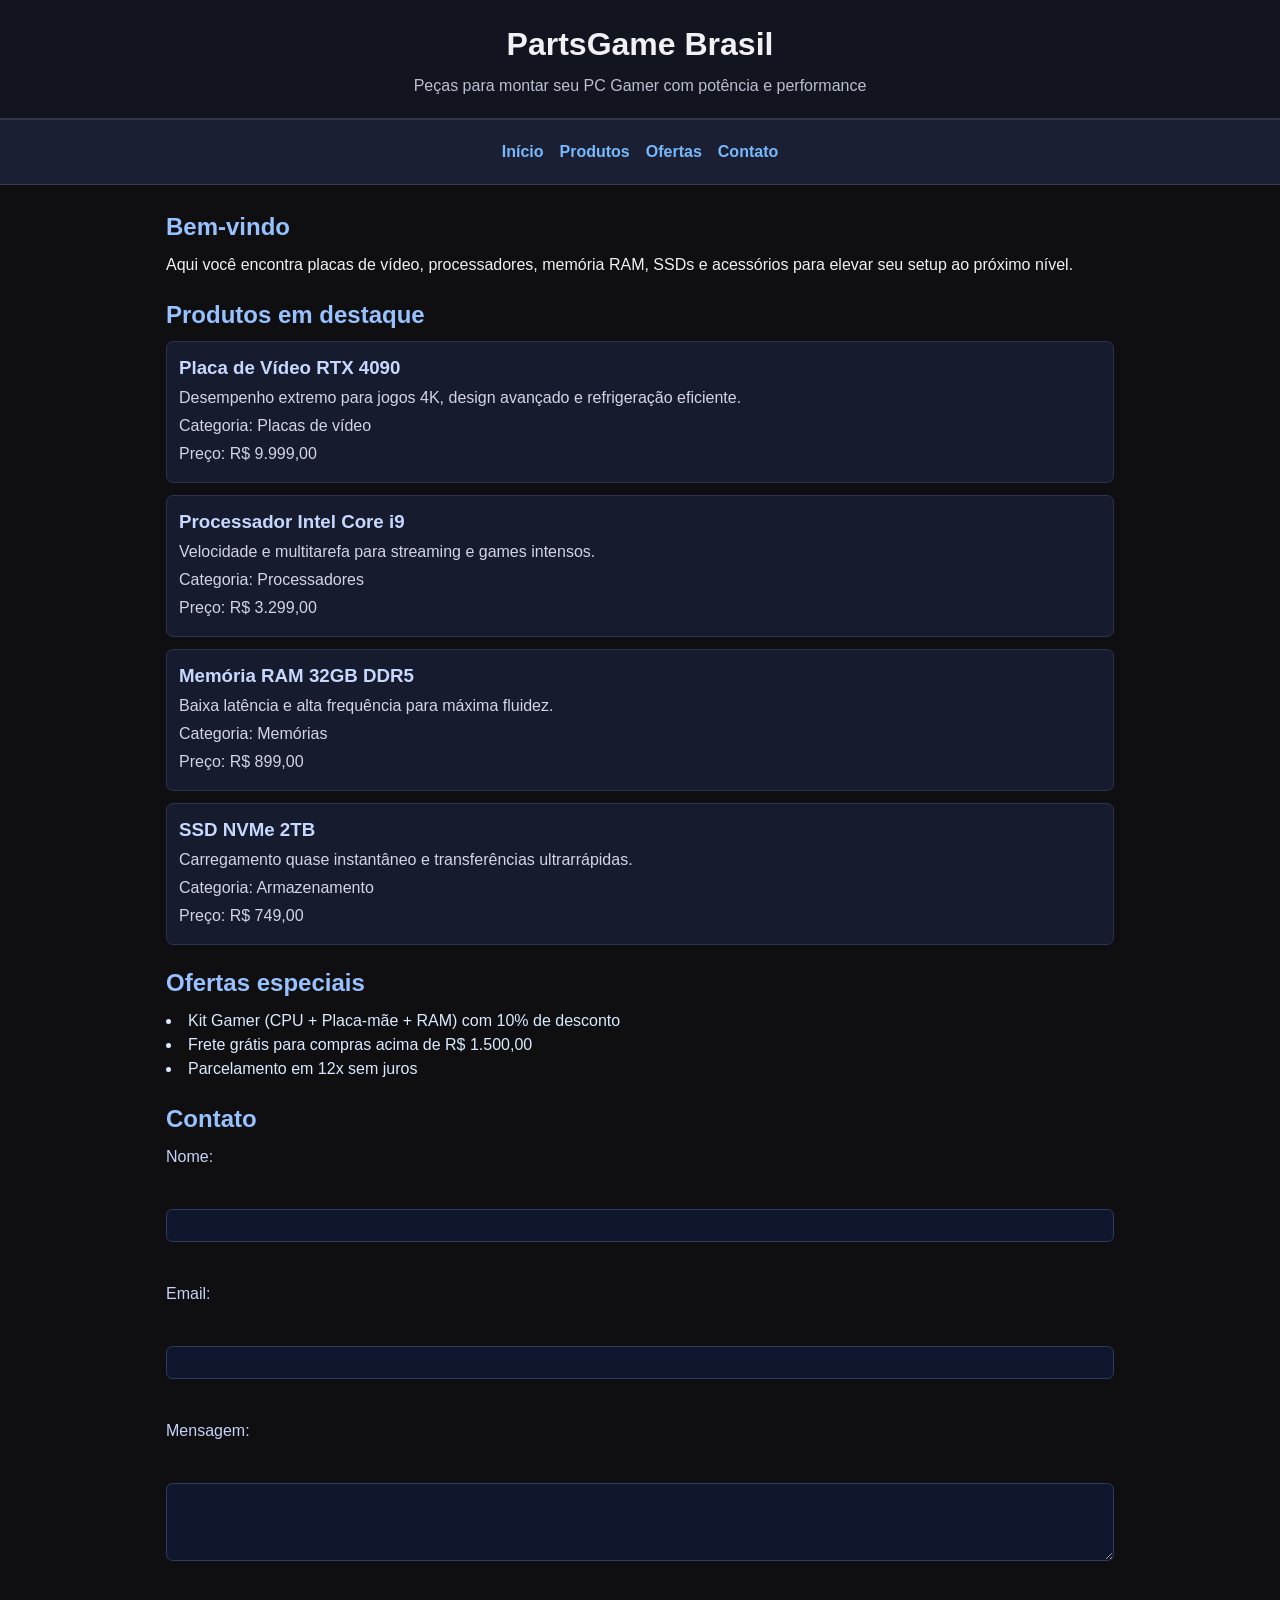
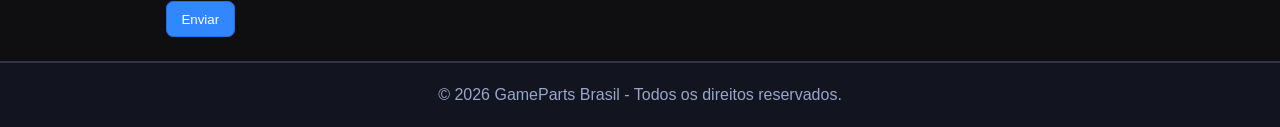
<file: master-class/index.html>
﻿<!DOCTYPE html>
<html lang="pt-BR">
<head>
  <meta charset="UTF-8" />
  <meta name="viewport" content="width=device-width, initial-scale=1.0" />
  <title>Loja de Peças Gamer</title>
  <link rel="stylesheet" href="style.css" />
</head>
<body>
  <header>
    <h1>PartsGame Brasil</h1>
    <p>Peças para montar seu PC Gamer com potência e performance</p>
  </header>

  <nav>
    <ul>
      <li><a href="#inicio">Início</a></li>
      <li><a href="#produtos">Produtos</a></li>
      <li><a href="#ofertas">Ofertas</a></li>
      <li><a href="#contato">Contato</a></li>
    </ul>
  </nav>

  <main>
    <section id="inicio">
      <h2>Bem-vindo</h2>
      <p>Aqui você encontra placas de vídeo, processadores, memória RAM, SSDs e acessórios para elevar seu setup ao próximo nível.</p>
    </section>

    <section id="produtos">
      <h2>Produtos em destaque</h2>

      <article>
        <h3>Placa de Vídeo RTX 4090</h3>
        <p>Desempenho extremo para jogos 4K, design avançado e refrigeração eficiente.</p>
        <p>Categoria: Placas de vídeo</p>
        <p>Preço: R$ 9.999,00</p>
      </article>

      <article>
        <h3>Processador Intel Core i9</h3>
        <p>Velocidade e multitarefa para streaming e games intensos.</p>
        <p>Categoria: Processadores</p>
        <p>Preço: R$ 3.299,00</p>
      </article>

      <article>
        <h3>Memória RAM 32GB DDR5</h3>
        <p>Baixa latência e alta frequência para máxima fluidez.</p>
        <p>Categoria: Memórias</p>
        <p>Preço: R$ 899,00</p>
      </article>

      <article>
        <h3>SSD NVMe 2TB</h3>
        <p>Carregamento quase instantâneo e transferências ultrarrápidas.</p>
        <p>Categoria: Armazenamento</p>
        <p>Preço: R$ 749,00</p>
      </article>
    </section>

    <section id="ofertas">
      <h2>Ofertas especiais</h2>
      <ul>
        <li>Kit Gamer (CPU + Placa-mãe + RAM) com 10% de desconto</li>
        <li>Frete grátis para compras acima de R$ 1.500,00</li>
        <li>Parcelamento em 12x sem juros</li>
      </ul>
    </section>

    <section id="contato">
      <h2>Contato</h2>
      <form>
        <label for="nome">Nome:</label><br />
        <input id="nome" name="nome" type="text" /><br />

        <label for="email">Email:</label><br />
        <input id="email" name="email" type="email" /><br />

        <label for="mensagem">Mensagem:</label><br />
        <textarea id="mensagem" name="mensagem" rows="4"></textarea><br />

        <button type="submit">Enviar</button>
      </form>
    </section>
  </main>

  <footer>
    <p>&copy; 2026 GameParts Brasil - Todos os direitos reservados.</p>
  </footer>
</body>
</html>
</file>
<file: master-class/style.css>
﻿/* Estilos para a loja de peças gamer */

* {
  box-sizing: border-box;
  margin: 0;
  padding: 0;
}

body {
  font-family: Arial, sans-serif;
  background-color: #0f0f12;
  color: #f0f0f5;
  line-height: 1.5;
  margin: 0;
}

header, nav, main, footer {
  padding: 1.25rem;
}

header {
  background-color: #12141f;
  border-bottom: 2px solid #323646;
  text-align: center;
}

header h1 {
  font-size: 2rem;
  margin-bottom: 0.35rem;
}

header p {
  color: #b9c0d1;
}

nav {
  background-color: #1a1f33;
  border-bottom: 1px solid #363f57;
}

nav ul {
  display: flex;
  gap: 1rem;
  justify-content: center;
  list-style: none;
}

nav a {
  color: #78b9fb;
  text-decoration: none;
  font-weight: bold;
}

nav a:hover {
  color: #51a1ff;
}

main {
  max-width: 980px;
  margin: 1.5rem auto;
  padding: 0 1rem;
}

section {
  margin-bottom: 1.25rem;
}

h2 {
  color: #97c1ff;
  margin-bottom: 0.5rem;
}

article {
  background-color: #161b2d;
  border: 1px solid #2b3354;
  border-radius: 0.45rem;
  padding: 0.75rem;
  margin-bottom: 0.75rem;
}

article h3 {
  color: #c7d8ff;
  margin-bottom: 0.25rem;
}

article p {
  color: #d4d4e4;
  margin-bottom: 0.25rem;
}

#ofertas ul {
  list-style: inside disc;
  color: #daebff;
}

form {
  display: grid;
  gap: 0.5rem;
}

label {
  color: #c6d2f5;
}

input, textarea {
  border: 1px solid #2e3c61;
  border-radius: 0.4rem;
  background: #0f172f;
  color: #eef2ff;
  padding: 0.5rem;
}

button {
  width: fit-content;
  background-color: #3287ff;
  border: 1px solid #1e6eff;
  color: #fff;
  padding: 0.6rem 0.9rem;
  border-radius: 0.45rem;
  cursor: pointer;
}

button:hover {
  background-color: #1f6fdb;
}

footer {
  text-align: center;
  background-color: #12141f;
  color: #97a7c8;
  border-top: 2px solid #323646;
}

@media (max-width: 760px) {
  nav ul {
    flex-direction: column;
  }

  main {
    margin: 1rem;
  }
}
</file>
